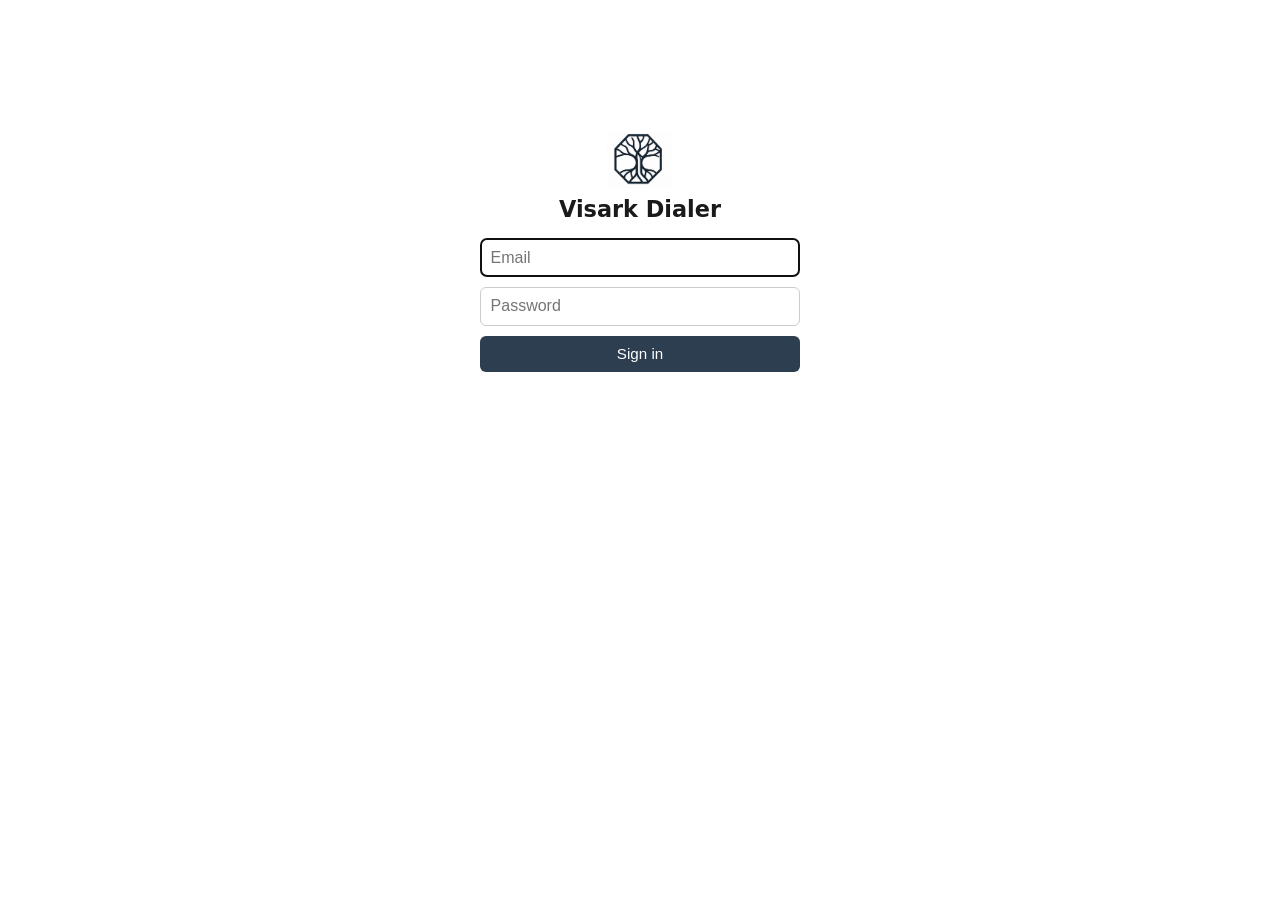
<file: static/login.html>
<!DOCTYPE html>
<html lang="en">
<head>
  <meta charset="utf-8" />
  <meta name="viewport" content="width=device-width, initial-scale=1" />
  <title>Sign in — Visark Dialer</title>
  <link rel="icon" type="image/png" href="/static/logo.png" />
  <link rel="stylesheet" href="/static/style.css" />
</head>
<body>
  <div class="login-wrap">
    <img src="/static/logo.png" class="logo" alt="Visark" />
    <h1>Visark Dialer</h1>
    <form method="POST" action="/login" class="login-form">
      <input name="username" type="text" placeholder="Email" autocomplete="username" autofocus required />
      <input name="password" type="password" placeholder="Password" autocomplete="current-password" required />
      <button type="submit">Sign in</button>
      <p id="err" class="login-err hidden">Wrong email or password.</p>
    </form>
  </div>
  <script>
    if (new URLSearchParams(location.search).has("error")) {
      document.getElementById("err").classList.remove("hidden");
    }
  </script>
</body>
</html>
</file>
<file: static/style.css>
* { box-sizing: border-box; }
body {
  font-family: -apple-system, system-ui, sans-serif;
  max-width: 640px;
  margin: 0 auto;
  padding: 1.5rem;
  color: #1a1a1a;
}
header { display: flex; align-items: center; justify-content: space-between; }
.brand { display: flex; align-items: center; gap: 0.6rem; }
.logo { height: 36px; width: auto; display: block; }
h1 { font-size: 1.4rem; margin: 0; }
h2 { font-size: 1rem; margin: 1.5rem 0 0.5rem; }

.status { display: flex; align-items: center; gap: 0.4rem; font-size: 0.85rem; text-transform: capitalize; }
.status .dot { width: 10px; height: 10px; border-radius: 50%; background: #aaa; }
.status.ready .dot { background: #2ecc71; }
.status.on-call .dot { background: #3498db; }
.status.ringing .dot { background: #f1c40f; }
.status.connecting .dot { background: #f39c12; }
.status.offline .dot { background: #e74c3c; }

section { margin-top: 1rem; }
#dial-panel { display: flex; gap: 0.5rem; }
input[type="tel"] { flex: 1; padding: 0.6rem; font-size: 1rem; border: 1px solid #ccc; border-radius: 6px; }
button { padding: 0.6rem 1rem; font-size: 0.95rem; border: 0; border-radius: 6px; background: #2c3e50; color: #fff; cursor: pointer; }
button:disabled { opacity: 0.5; cursor: default; }
button.green { background: #27ae60; }
button.red { background: #c0392b; }

#call-panel { border: 1px solid #ddd; border-radius: 8px; padding: 1rem; }
#call-info { display: flex; justify-content: space-between; font-size: 1.1rem; margin-bottom: 0.75rem; }
#call-actions { display: flex; gap: 0.5rem; }

table { width: 100%; border-collapse: collapse; font-size: 0.85rem; }
th, td { text-align: left; padding: 0.35rem 0.5rem; border-bottom: 1px solid #eee; }
th { color: #777; font-weight: 600; }

.section-head { display: flex; align-items: center; justify-content: space-between; }
.section-head a { font-size: 0.8rem; color: #2c3e50; text-decoration: none; }
.section-head a:hover { text-decoration: underline; }
.dir-out { color: #2c3e50; font-weight: 600; }
.dir-in { color: #27ae60; font-weight: 600; }
.missed { color: #c0392b; font-weight: 600; }
.muted { color: #888; font-size: 0.85rem; margin: 0 0 0.75rem; }

#connect-panel { display: flex; align-items: center; gap: 0.75rem; }
#connect-panel .muted { margin: 0; }

.login-wrap { max-width: 320px; margin: 12vh auto 0; text-align: center; }
.login-wrap .logo { height: 56px; margin: 0 auto 0.5rem; }
.login-form { display: flex; flex-direction: column; gap: 0.6rem; margin-top: 1rem; }
.login-form input { padding: 0.6rem; font-size: 1rem; border: 1px solid #ccc; border-radius: 6px; }
.login-err { color: #c0392b; font-size: 0.85rem; margin: 0; }

.hidden { display: none; }
</file>
